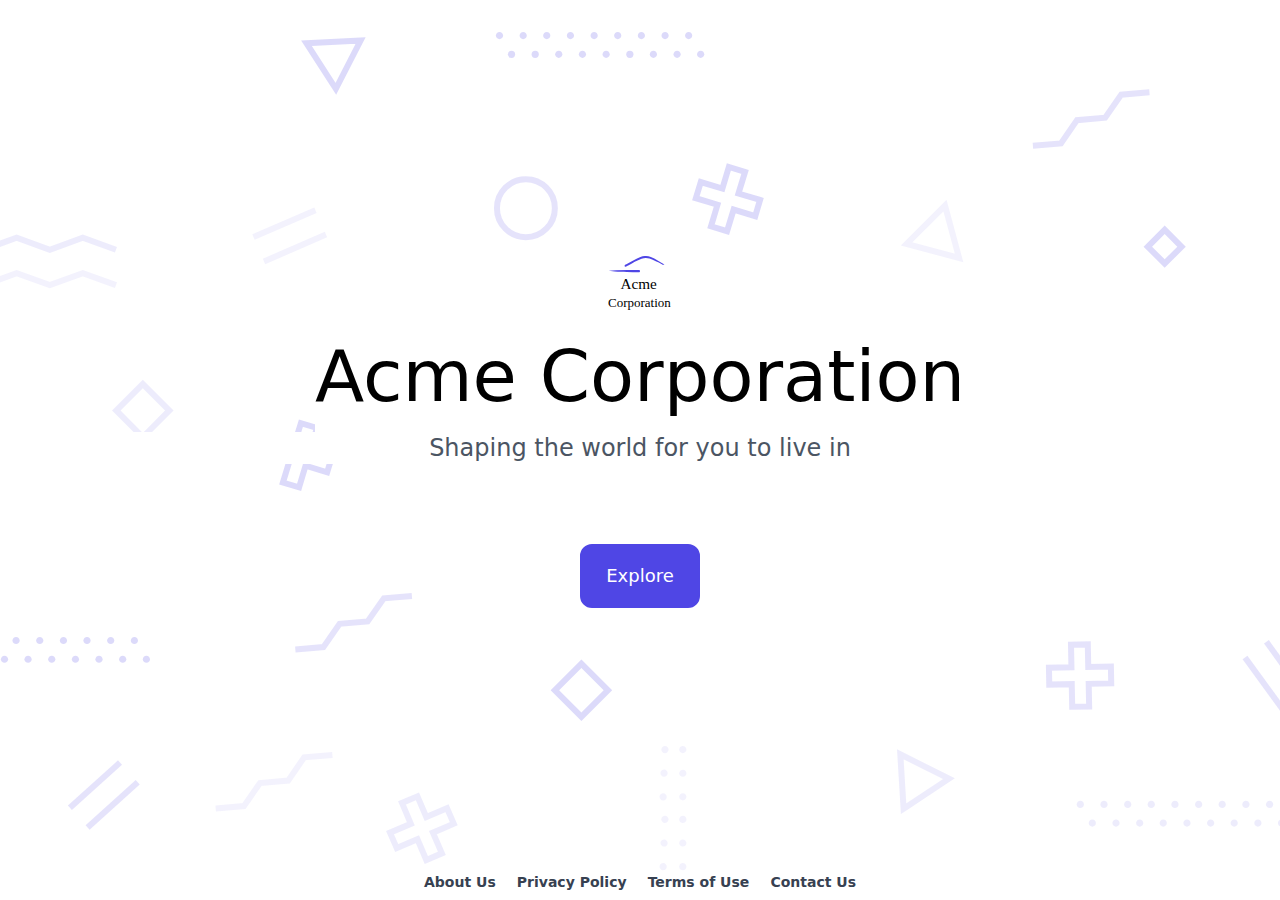
<file: index.html>
<!doctype html><html lang=en><head><meta name=generator content="Hugo 0.111.3"><meta charset=utf-8><meta name=description content="Welcome to the website of Acme Corporation, the leading creator of digital shapes on the planet, providing precise shape creations that are ready to use."><meta name=viewport content="width=device-width,initial-scale=1"><link rel=stylesheet href=./index.css><title>Acme Corporation</title></head><body class=home><section><img src=./image/logo.svg alt="Acme Logo" width=64><h1>Acme Corporation</h1><h2>Shaping the world for you to live in</h2><a href=./about>Explore</a></section><footer><a href=./about>About Us</a>
<a href=./privacy>Privacy Policy</a>
<a href=./terms>Terms of Use</a>
<a href=./contact>Contact Us</a></footer></body></html>
</file>
